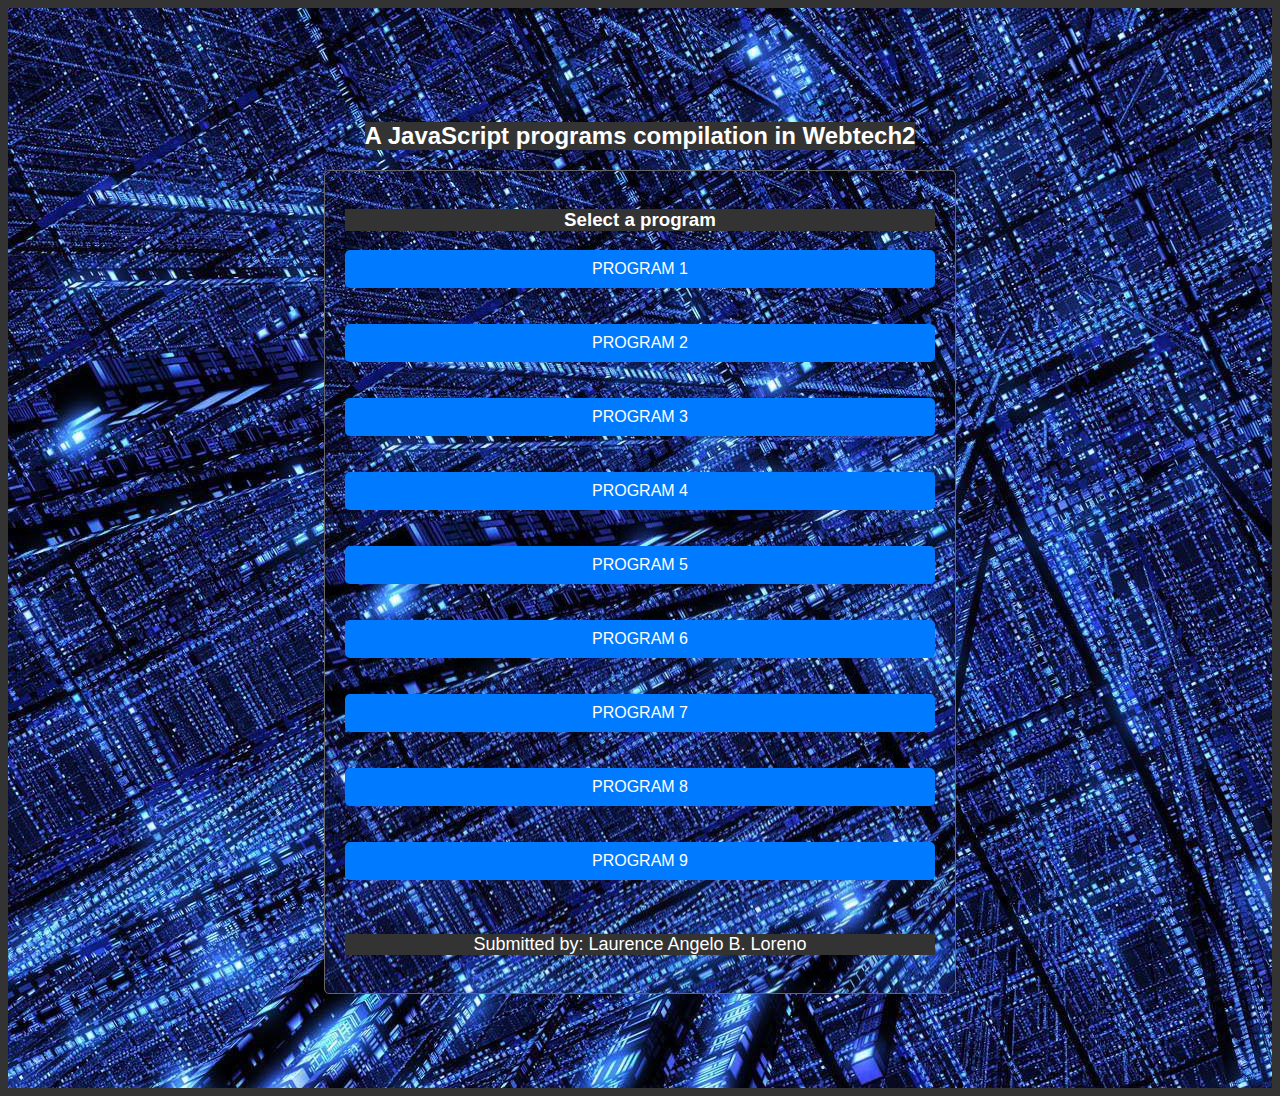
<file: index.html>
<!DOCTYPE html>
<html>
<head>
    <title>JavaScript Compilation - Laurence Angelo B. Loreno</title>
    <link href="mystyle.css" rel="stylesheet"/>
    <style>
        * {
            box-sizing: border-box;
            font-family: Arial, sans-serif;
            background-color: #333;
            color: #fff;
        }

.container {
border: 1px solid #666;
  max-width: 800px; /* Set the maximum width of the container */
  margin: 0 auto; /* Center the container on the page */
  padding: 20px; /* Add some padding for spacing */
}

        .btn-home {
             display: block; /* Make the link a block element */
  width: 100%; /* Set the width to 100% of its parent container */
  padding: 10px; /* Add some padding for styling */
  background-color: #007bff; /* Example background color (you can change this) */
  color: #ffffff; /* Example text color (you can change this) */
  border: none; /* Remove border */
  border-radius: 5px; /* Add rounded corners */
  font-size: 16px; /* Set font size */
  text-align: center; /* Center text */
  text-decoration: none; /* Remove default underline */
        }

 .btn-home:hover {
	background-color: #0056b3;
text-decoration:underline;
}

        h2, h3, p {
            text-align: center;
        }

        .btn-container {
            display: flex;
            flex-direction: column;
            align-items: center;
        }
    </style>
</head>
<body>
        <h2>A JavaScript programs compilation in Webtech2</h2>
    <div class="container">

            <h3>Select a program</h3>
            <a href="addition.html" class="btn-home">PROGRAM 1</a><br/><br/>
            <a href="positivenegative.html" class="btn-home">PROGRAM 2</a><br/><br/>
            <a href="comparing.html" class="btn-home">PROGRAM 3</a><br/><br/>
            <a href="average.html" class="btn-home">PROGRAM 4</a><br/><br/>
            <a href="fiveinputs.html" class="btn-home">PROGRAM 5</a><br/><br/>
            <a href="voter.html" class="btn-home">PROGRAM 6</a><br/><br/>
            <a href="addsubmultiply.html" class="btn-home">PROGRAM 7</a><br/><br/>
            <a href="evenorodd.html" class="btn-home">PROGRAM 8</a><br/><br/>
            <a href="equivalent.html" class="btn-home">PROGRAM 9</a><br/><br/>

    <p>Submitted by: Laurence Angelo B. Loreno</p>
    </div>


</body>
</html>
</file>
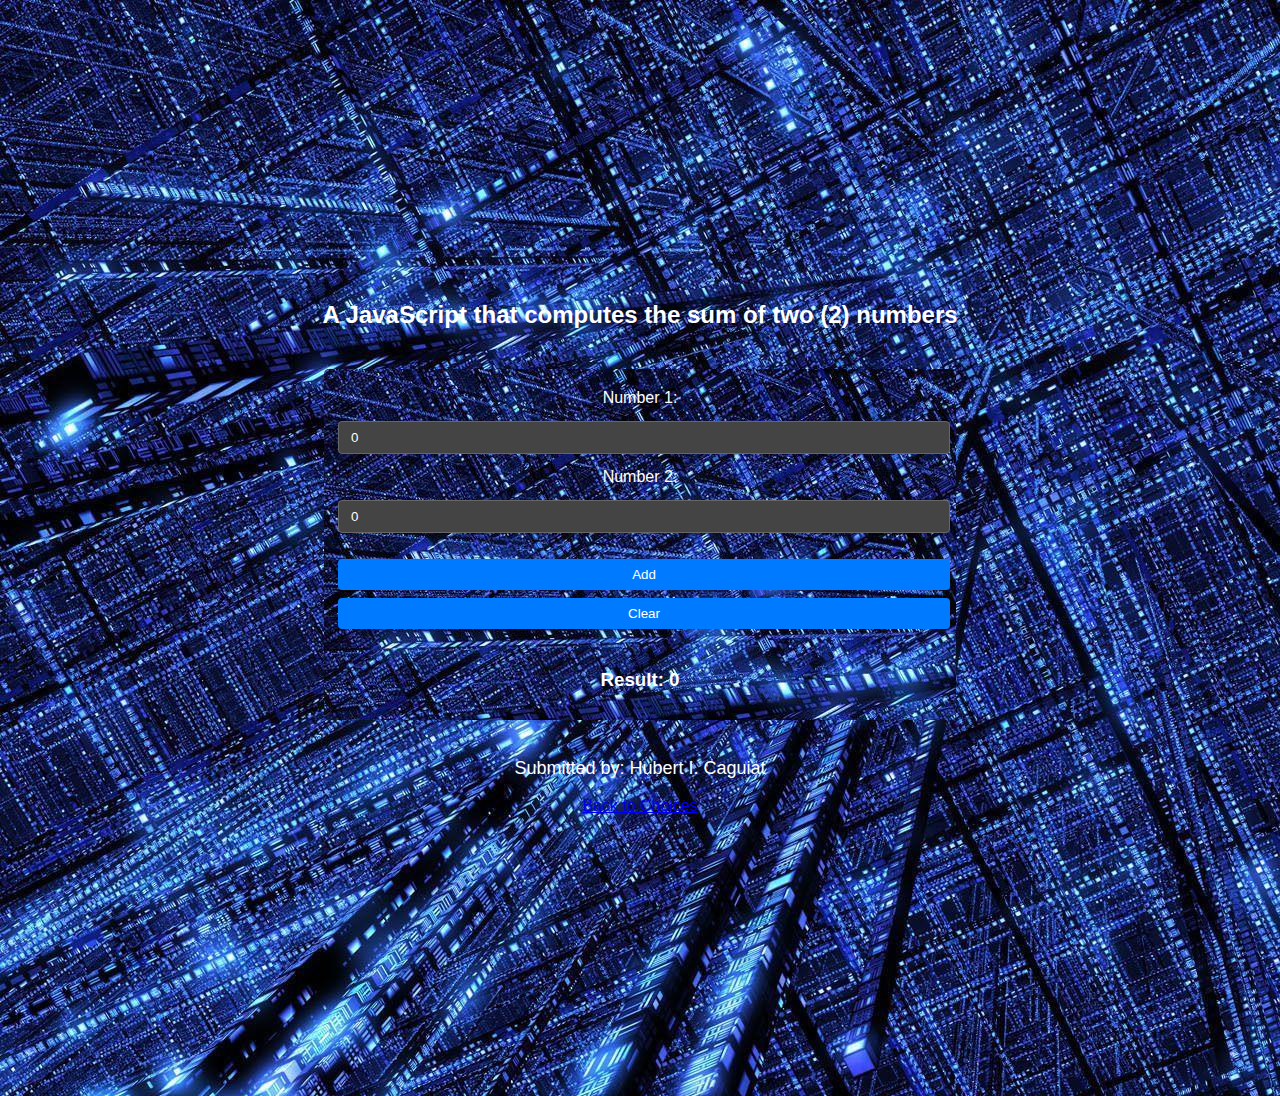
<file: addition.html>
<!DOCTYPE html>
<html>
<head>
    <title>Addition Example</title>
   <link href="mystyle.css" rel="stylesheet"/>
</head>
<body>
<h2>A JavaScript that computes the sum of two (2) numbers</h2>
<div class="container">
    <label for="num1">Number 1:</label>
    <input type="number" id="num1"  onfocus="this.value=''" value="0">
    
    <label for="num2">Number 2:</label>
    <input type="number" id="num2" onfocus="this.value=''" value="0"><br/><br/>

    <button onclick="addNumbers()">Add</button> <button onclick="ClearFields()">Clear</button><br/><br/>
    <h3>Result: <span id="result">0</span></h3>
</div>

<p>Submitted by: Hubert I. Caguiat</p>
<a href="index.html">Back to Choices</a>

<script>
    function addNumbers() {
        var num1 = parseFloat(document.getElementById('num1').value);
        var num2 = parseFloat(document.getElementById('num2').value);

  if (isNaN(num1) || isNaN(num2)) {
        alert("Please enter valid numbers in both fields.");
        return;
    }

        var result = num1 + num2;
        document.getElementById('result').innerHTML =  result ;
        document.getElementById('result').style.color = "white";
    }

function ClearFields() {

     document.getElementById("num1").value = "";
     document.getElementById("num2").value = "";
     document.getElementById("result").innerHTML = "0";
}

</script>
</body>
</html>
</file>
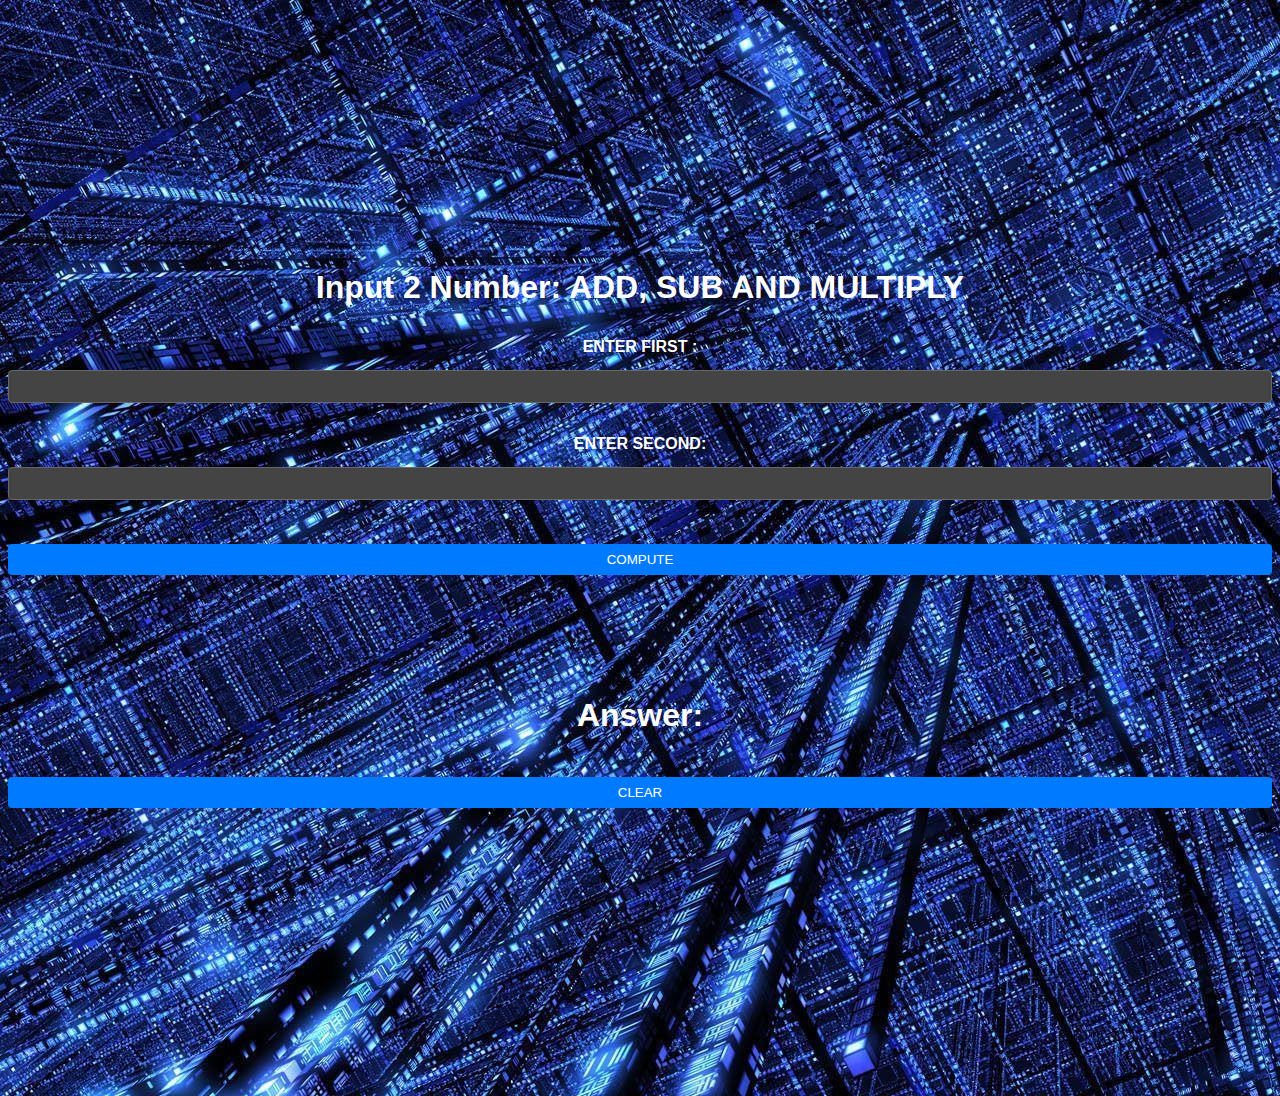
<file: addsubmultiply.html>
<!DOCTYPE html>
<html lang="en">
<head>
    <meta charset="UTF-8">
    <meta name="viewport" content="width=device-width, initial-scale=1.0">
    <title>Document</title>
    <link href="mystyle.css" rel="stylesheet"/>
</head>
<body>
    <body>
        <h1>Input 2 Number: ADD, SUB AND MULTIPLY</h1>
        <b><label for="Num1">ENTER FIRST : </label></b>
        <input type="number" id="num1"><br>
    
        <b><label for="Num2">ENTER SECOND: </label></b>
        <input type="number" id="num2"><br/><br/>
    
        <button onclick="TwoInput()">COMPUTE</button><br/><br>
        <h1><span id="sign"></span></h1><br>
        <h1>Answer:<span id="result"></span></h1><br>
        <button onclick="ClearFields()">CLEAR</button><br/><br/>
    
        <script>
            function TwoInput()
            {
                var num1 = parseFloat(document.getElementById('num1').value);
                var num2 = parseFloat(document.getElementById('num2').value);
    
                if (isNaN(num1) || isNaN(num2)) {
                    alert("Please enter valid numbers in both fields.");
                    return;
                }
    
                if (num1 == num2){
    
                    var result = num2 - num1;
                    document.getElementById('sign').innerHTML =  "Subtract" ;
                    document.getElementById('sign').style.color = "white";
                    document.getElementById('result').innerHTML =  result ;
                    document.getElementById('result').style.color = "white";
                }
    
                else if (num1 > num2){
    
                    var result = num1 + num2;
                    document.getElementById('sign').innerHTML =  "Addition" ;
                    document.getElementById('sign').style.color = "blue";
                    document.getElementById('result').innerHTML = result;
                    document.getElementById('result').style.color = "blue";
                }
    
                else if (num1 < num2){
    
                    var result = num1 * num2;
                    document.getElementById('sign').innerHTML =  "Multiply" ;
                    document.getElementById('sign').style.color = "green";
                    document.getElementById('result').innerHTML = result;
                    document.getElementById('result').style.color = "green";
                }
            }
    
            function ClearFields() {
    
                document.getElementById("num1").value = "";
                document.getElementById("num2").value = "";
                document.getElementById("result").innerHTML = "";
                document.getElementById("result").style.color = "GOLD";
                document.getElementById("sign").innerHTML = "";
            }
        </script> 
</body>
</html>
</file>
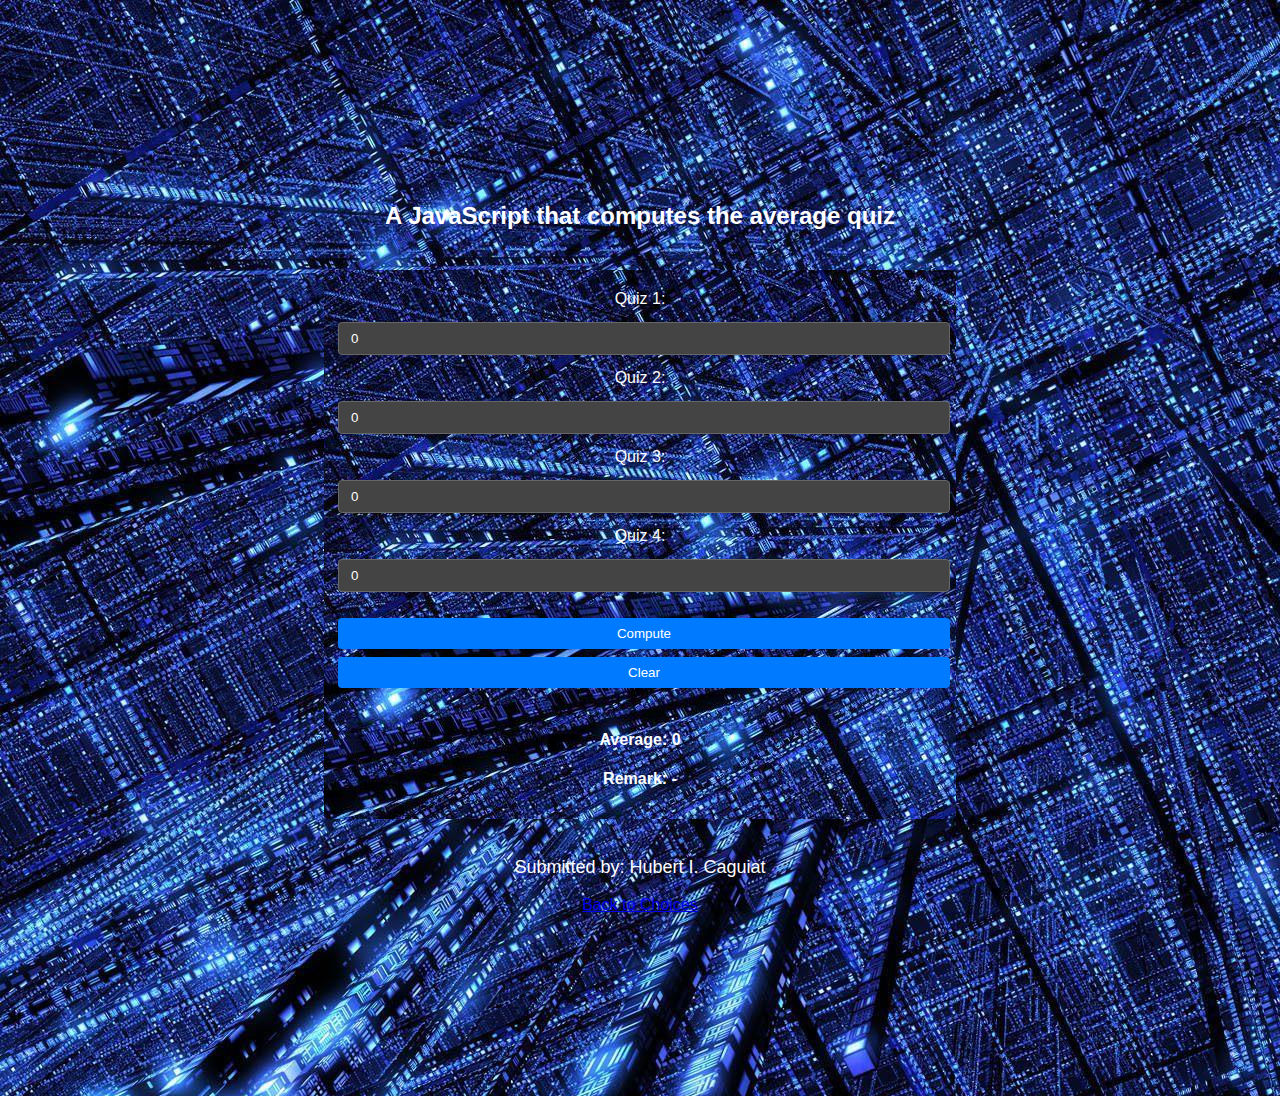
<file: average.html>
<!DOCTYPE html>
<html>
<head>
    <title>Average Quiz</title>
    <link href="mystyle.css" rel="stylesheet"/>
</head>
<body>
<h2>A JavaScript that computes the average quiz</h2>
<div class="container">
    <label for="q1">Quiz 1:</label>
    <input type="number" id="q1"  onfocus="this.value=''" value="0">
    
    <label for="q2">Quiz 2:</label>
    <input type="number" id="q2" onfocus="this.value=''" value="0">

<label for="q3">Quiz 3:</label>
    <input type="number" id="q3"  onfocus="this.value=''" value="0">

<label for="q4">Quiz 4:</label>
    <input type="number" id="q4"  onfocus="this.value=''" value="0">
<br/><br/>

    <button onclick="computeAve()">Compute</button> <button onclick="ClearFields()">Clear</button><br/><br/>
    <h4>Average: <span id="average">0</span></h4>
    <h4>Remark: <span id="remark">-</span></h4>
</div>

<p>Submitted by: Hubert I. Caguiat</p>
<a href="index.html">Back to Choices</a>

<script>
    function computeAve() {
        var q1 = parseFloat(document.getElementById('q1').value);
        var q2 = parseFloat(document.getElementById('q2').value);
	var q3 = parseFloat(document.getElementById('q3').value);
	var q4 = parseFloat(document.getElementById('q4').value);

  	if (isNaN(q1) || isNaN(q2) || isNaN(q3) || isNaN(q4)) {
        alert("Please enter valid grades.");
        return;
   	 }

 if (q1 < 50 || q1 > 100 || q2 < 50 || q2 > 100 || q3 < 50 || q3 > 100 || q4 < 50 || q4 > 100) {
        alert("Grades must be between 50 and 100.");
        return;
    }

        var aq = (q1 + q2 + q3 + q4) /4;

        document.getElementById('average').innerHTML =  aq ;

	if (aq>=75){
	 document.getElementById('average').style.color = "green";
	 document.getElementById('remark').style.color = "green";
	document.getElementById('remark').innerHTML = "Congratulations. You Passed the quiz."
document.body.style.backgroundColor = "#184628"; // Change background color to blue
	}

	else {
	 document.getElementById('average').style.color = "red";
	 document.getElementById('remark').style.color = "red";
document.body.style.backgroundColor = "#951e15"; // Change background color to blue


	document.getElementById('remark').innerHTML = "Sorry, but unfortunately, you Failed the quiz."
	}

   }

function ClearFields() {

     document.getElementById("q1").value = "0";
     document.getElementById("q2").value = "0";
    document.getElementById("q3").value = "0";
    document.getElementById("q4").value = "0";
     document.getElementById("average").innerHTML = "0";
    document.getElementById("remark").innerHTML = "-";
 document.getElementById('average').style.color = "white";
 document.getElementById('remark').style.color = "white";
document.body.style.backgroundColor = "#333"; // Change background color to blue
}

</script>
</body>
</html>
</file>
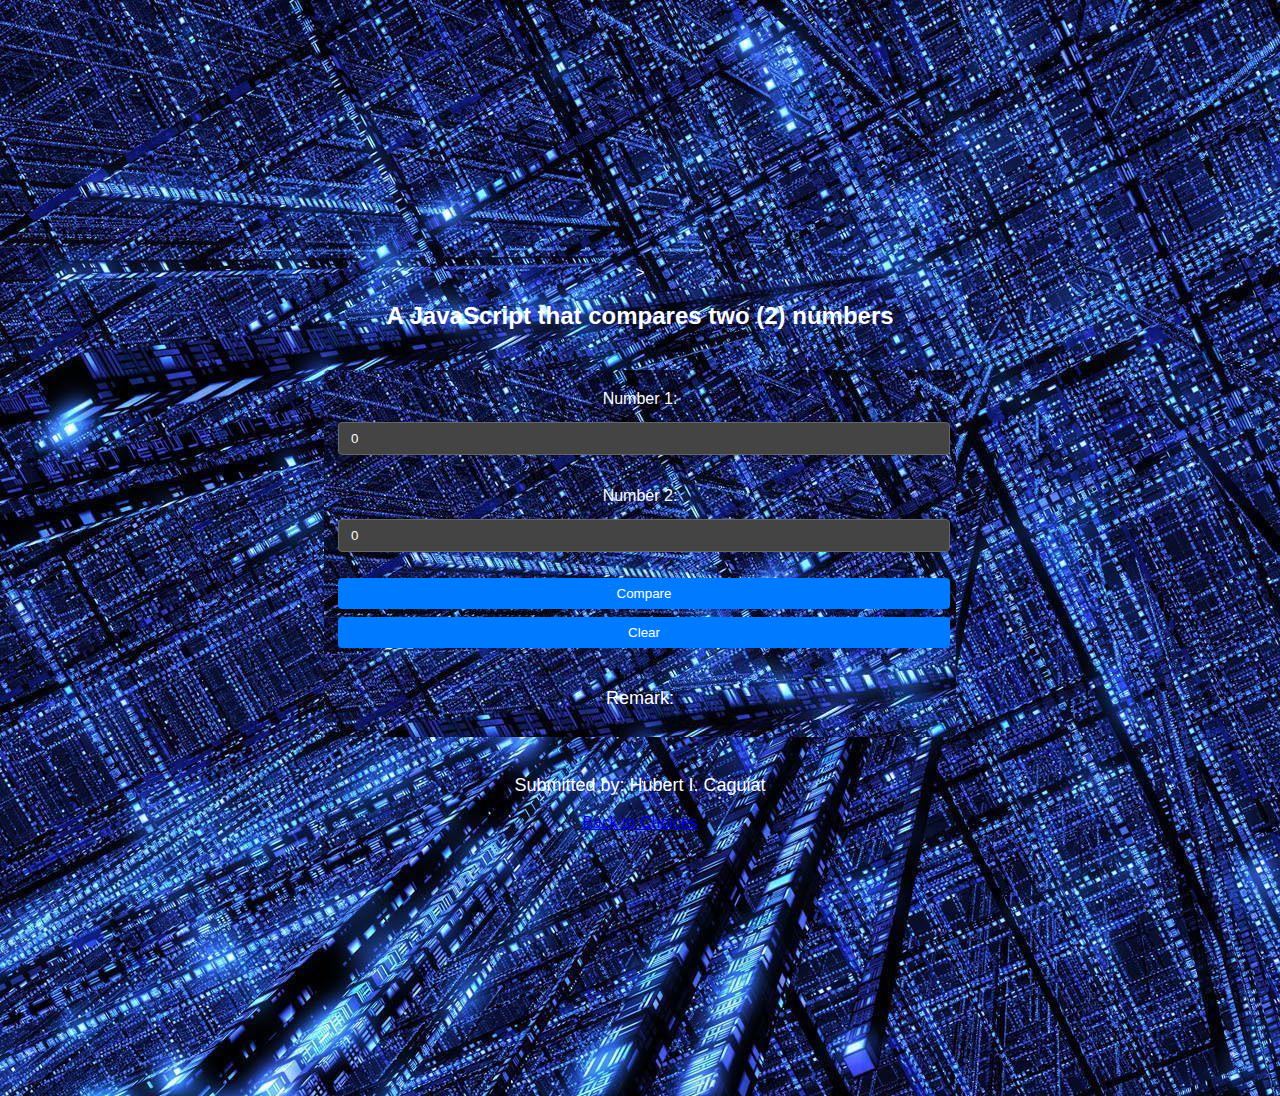
<file: comparing.html>
<!DOCTYPE html>
<html>
<head>
    <title>Comparing Two Numbers</title>
    <link href="mystyle.css" rel="stylesheet"/>>
</head>
<body>
<h2>A JavaScript that compares two (2) numbers</h2>
<div class="container">
    <label for="num1">Number 1:</label>
    <input type="number" id="num1" onfocus="this.value=''" value="0"><br><br>
    
    <label for="num2">Number 2:</label>
    <input type="number" id="num2" onfocus="this.value=''" value="0"><br><br>
    
    <button onclick="compare()">Compare</button><button onclick="ClearFields()">Clear</button><br/><br/>
  
    <p>Remark: <span id="result"></span></p>
</div>

<p>Submitted by: Hubert I. Caguiat</p>
<a href="index.html">Back to Choices</a>

    <script>

       function compare() {
            var num1 = parseFloat(document.getElementById('num1').value);
            var num2 = parseFloat(document.getElementById('num2').value);
            
            if (num1 > num2) {
                document.getElementById('result').textContent = 'First is GREATER THAN the Second.';
document.getElementById('result').style.color = "BLUE";
            } else if  (num1 < num2) {
		                document.getElementById('result').textContent = 'First is LESS THAN the Second.';
document.getElementById('result').style.color = "RED";            
}
	else
	{  document.getElementById('result').textContent = 'First is EQUIVALENT to the Second.';
	document.getElementById('result').style.color = "GREEN";
	}
        }


function ClearFields() {

     document.getElementById("num1").value = "0";
     document.getElementById("num2").value = "0";
    document.getElementById("result").innerHTML = "";
 document.getElementById('result').style.color = "white";

}
    </script>
</body>
</html>
</file>
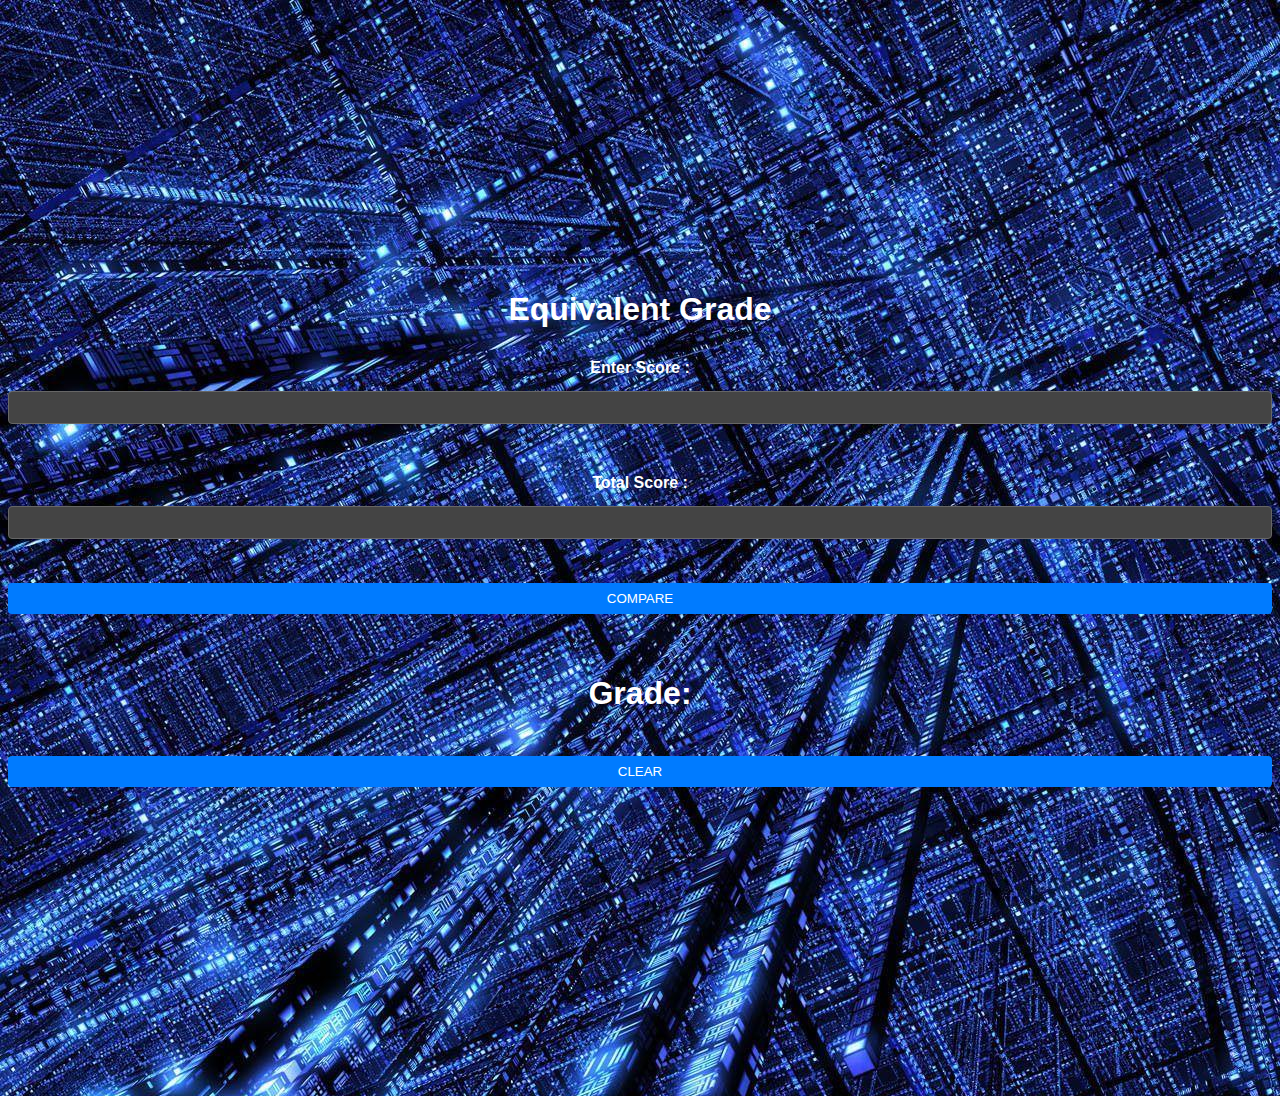
<file: equivalent.html>
<!DOCTYPE html>
<html lang="en">
<head>
    <meta charset="UTF-8">
    <meta name="viewport" content="width=device-width, initial-scale=1.0">
    <title>Document</title>
    <link href="mystyle.css" rel="stylesheet"/>
</head>
<body>
    <body>
        <h1>Equivalent Grade </h1>
        <b><label for="Num1">Enter Score :</label></b>
        <input type="number" id="num1" onfocus="this.value=''"><br><br>
    
        <b><label for="Num2">Total Score :</label></b>
        <input type="number" id="num2" onfocus="this.value=''"><br><br>
    
        <button onclick="Comparing()">COMPARE</button><br><br>
        <h1>Grade:<p id="result"></p></h1>
        <button onclick="ClearFields()">CLEAR</button><br/><br/>
    
        <script>
            function Comparing()
            {
                var num1 = parseFloat(document.getElementById('num1').value);
                var num2 = parseFloat(document.getElementById('num2').value);
    
                if (isNaN(num1) || isNaN(num2)) {
                    alert("Please enter scores in both fields.");
                    return;
                }
    
                if (num1 < 0) {
                    alert("Invalid Input");
                    return;
                }
    
                if (num1 > num2) {
                    alert("Your score should not exceed from the total score");
                    return;
                }
    
                var egrade = (num1 / num2) * 60 + 40;
                
                if (egrade < 1 || egrade > 100) {
                    alert("No grade exceeding in 100");
                    return;
                }
                
                if (egrade >= 78 && egrade <= 80) {
                    document.getElementById('result').textContent = 'NOT BAD';
                    document.getElementById('result').style.color = "bisque";
                } 
                else if  (egrade >= 81 && egrade <= 85) {
                    document.getElementById('result').textContent = 'NICE';
                    document.getElementById('result').style.color = "YELLOW";            
                }
                else if  (egrade >= 86 && egrade <= 90) {
                    document.getElementById('result').textContent = 'GOOD';
                    document.getElementById('result').style.color = "BLUE";
                }
                else if  (egrade >= 91 && egrade <= 95) {
                    document.getElementById('result').textContent = 'VERY GOOD';
                    document.getElementById('result').style.color = "BLACK";
                }
                else if  (egrade >= 96 && egrade <= 100) {
                    document.getElementById('result').textContent = 'EXCELLENT';
                    document.getElementById('result').style.color = "PINK";
                }
                else {
                    document.getElementById('result').textContent = 'SORRY, KULANG PA SA EFFORT...';
                    document.getElementById('result').style.color = "GRAY";
                }   
            }
    
            function ClearFields() {
    
                document.getElementById("num1").value = "0";
                document.getElementById("num2").value = "0";
                document.getElementById("result").innerHTML = "";
    
            }   
        </script>
</body>
</html>
</file>
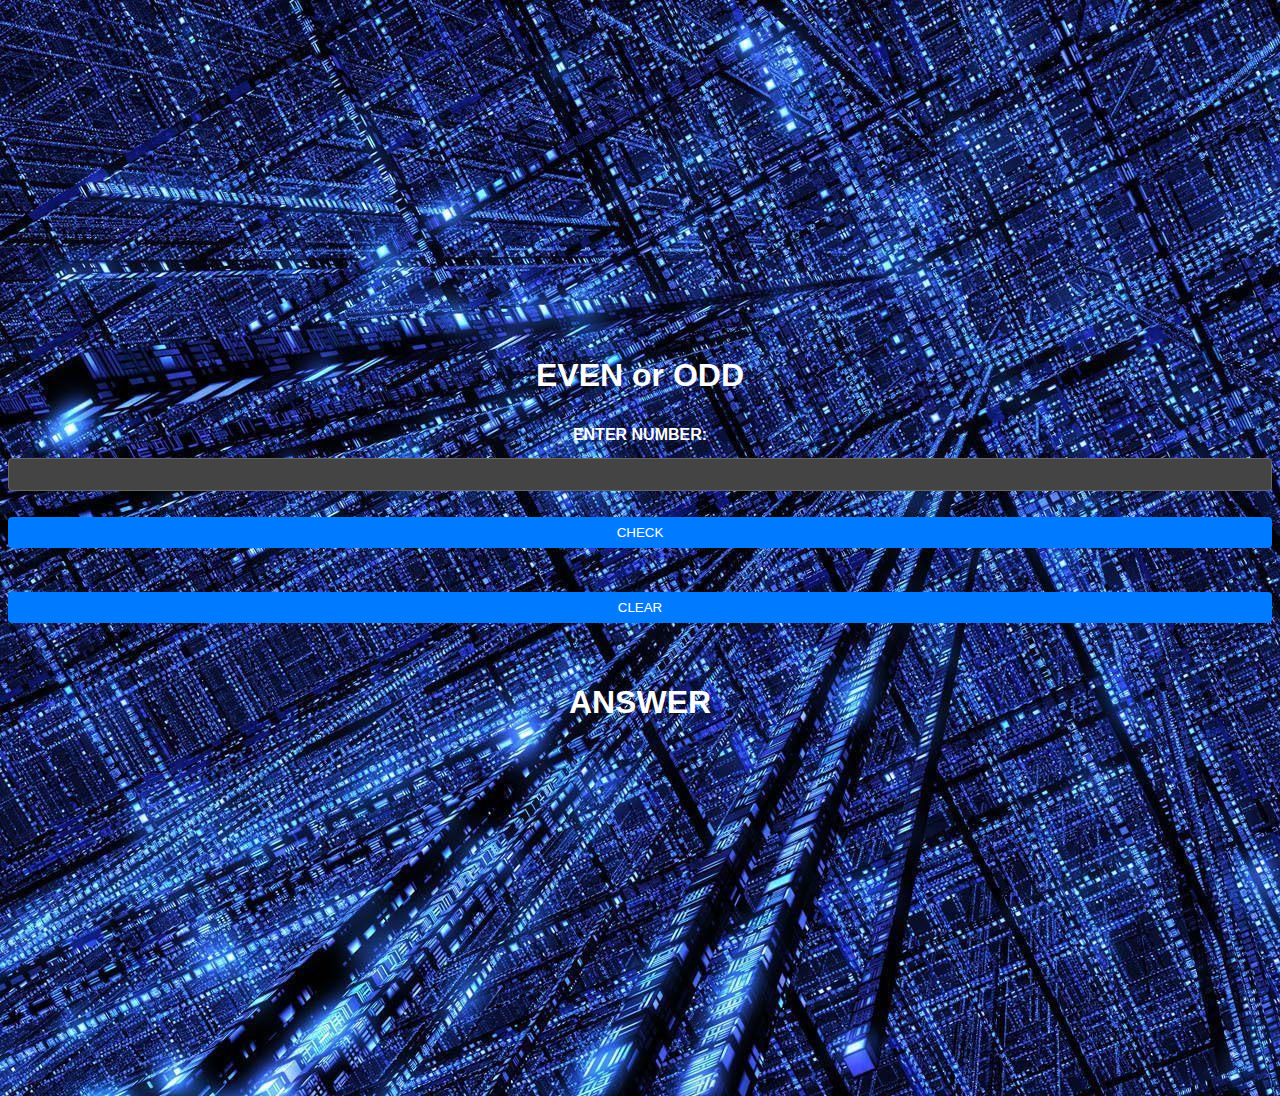
<file: evenorodd.html>
<!DOCTYPE html>
<html lang="en">
<head>
    <meta charset="UTF-8">
    <meta name="viewport" content="width=device-width, initial-scale=1.0">
    <title>Document</title>
    <link href="mystyle.css" rel="stylesheet"/>
</head>
<body>
    <body>
        <h1>EVEN or ODD</h1>
        <b><label for="Num">ENTER NUMBER: </label></b>
        <input type="number" id="Num"><br/>
    
        <button onclick="check()">CHECK</button><br/><br/>
        <button onclick="ClearFields()">CLEAR</button><br/><br/>
        <h1 id="sagot"> ANSWER </h1><br/>
    
        <script>
            function check()
            {
                var num = parseFloat(document.getElementById('Num').value);
    
                if (isNaN(num)) {
                    alert("Please enter valid numbers in fields.");
                    return;
                }
    
                if (num % 2 == 0){
                    document.getElementById('sagot').innerHTML = 'The number is EVEN' ;
                    document.getElementById('sagot').style.color = 'SNOW';
                }
                else {
                    document.getElementById('sagot').innerHTML = 'The number is ODD';
                    document.getElementById('sagot').style.color = 'AQUAMARINE';
                }
            
            }
    
            function ClearFields() {
    
            document.getElementById("Num").value = "";
            document.getElementById("sagot").innerHTML = "ANSWER";
            document.getElementById("sagot").style.color = "GOLD";
            }
        </script>
</body>
</html>
</file>
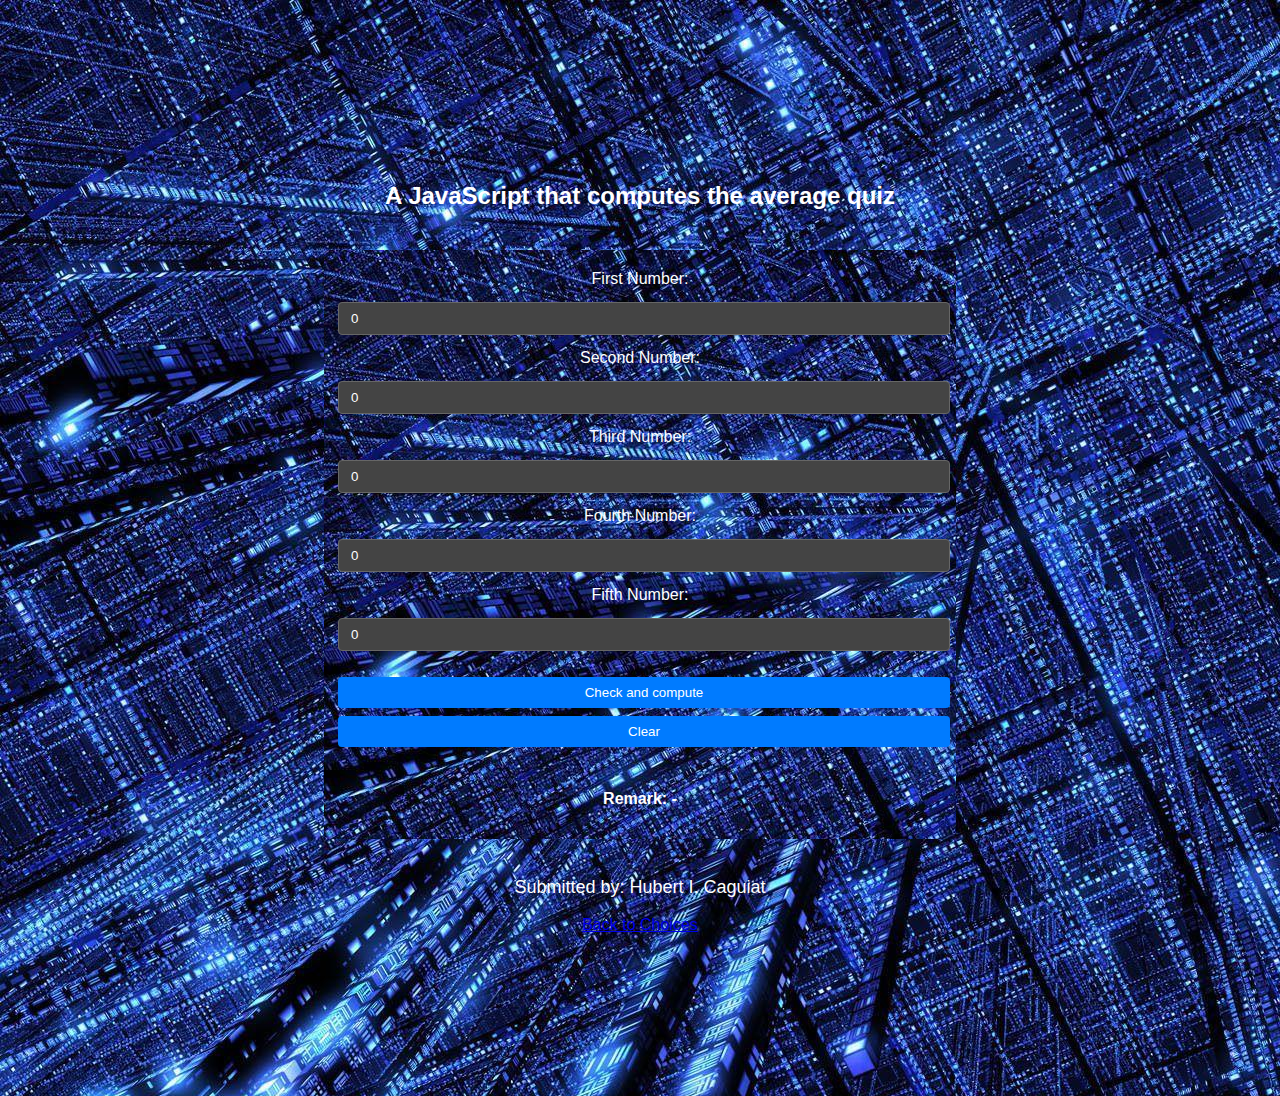
<file: input.html>
<!DOCTYPE html>
<html>
<head>
    <title>Average Quiz</title>
    <link href="mystyle.css" rel="stylesheet"/>
</head>
<body>
<h2>A JavaScript that computes the average quiz</h2>
<div class="container">
    <label for="num1">First Number:</label>
    <input type="number" id="num1"  onfocus="this.value=''" value="0">
    
    <label for="num2">Second Number:</label>
    <input type="number" id="num2" onfocus="this.value=''" value="0">

<label for="num3">Third Number:</label>
    <input type="number" id="num3"  onfocus="this.value=''" value="0">

<label for="num4">Fourth Number:</label>
    <input type="number" id="num4"  onfocus="this.value=''" value="0">

<label for="num5">Fifth Number:</label>
    <input type="number" id="num5"  onfocus="this.value=''" value="0">
<br/><br/>

    <button onclick="checkAndCompute()">Check and compute</button> <button onclick="ClearFields()">Clear</button><br/><br/>
    <h4>Remark: <span id="result">-</span></h4>
</div>

<p>Submitted by: Hubert I. Caguiat</p>
<a href="index.html">Back to Choices</a>

<script>
    function checkAndCompute() {
        var num1 = parseFloat(document.getElementById('num1').value);
        var num2 = parseFloat(document.getElementById('num2').value);
	var num3 = parseFloat(document.getElementById('num3').value);
	var num4 = parseFloat(document.getElementById('num4').value);
	var num5 = parseFloat(document.getElementById('num5').value);

  	if (isNaN(num1) || isNaN(num2) || isNaN(num3) || isNaN(num4) || isNaN(num5)) {
        alert("Please enter valid number.");
        return;
   	 }

	if (num3>num1){
	var prod = num1 * num2 * num3 * num4 * num5;
       document.getElementById('result').style.color = "red";
	document.getElementById('result').innerHTML = prod;

	}

	else if (num1>num2){
	var prod = num4 * num5;
       document.getElementById('result').style.color = "blue";
	document.getElementById('result').innerHTML = prod;

	}

	else {
	 document.getElementById('result').style.color = "red";
	document.getElementById('result').innerHTML = "BYE";
	}



   }

function ClearFields() {

     document.getElementById("num1").value = "0";
     document.getElementById("num2").value = "0";
    document.getElementById("num3").value = "0";
    document.getElementById("num4").value = "0";
    document.getElementById("result").innerHTML = "-";
document.getElementById('result').style.color = "white";

}

</script>
</body>
</html>
</file>
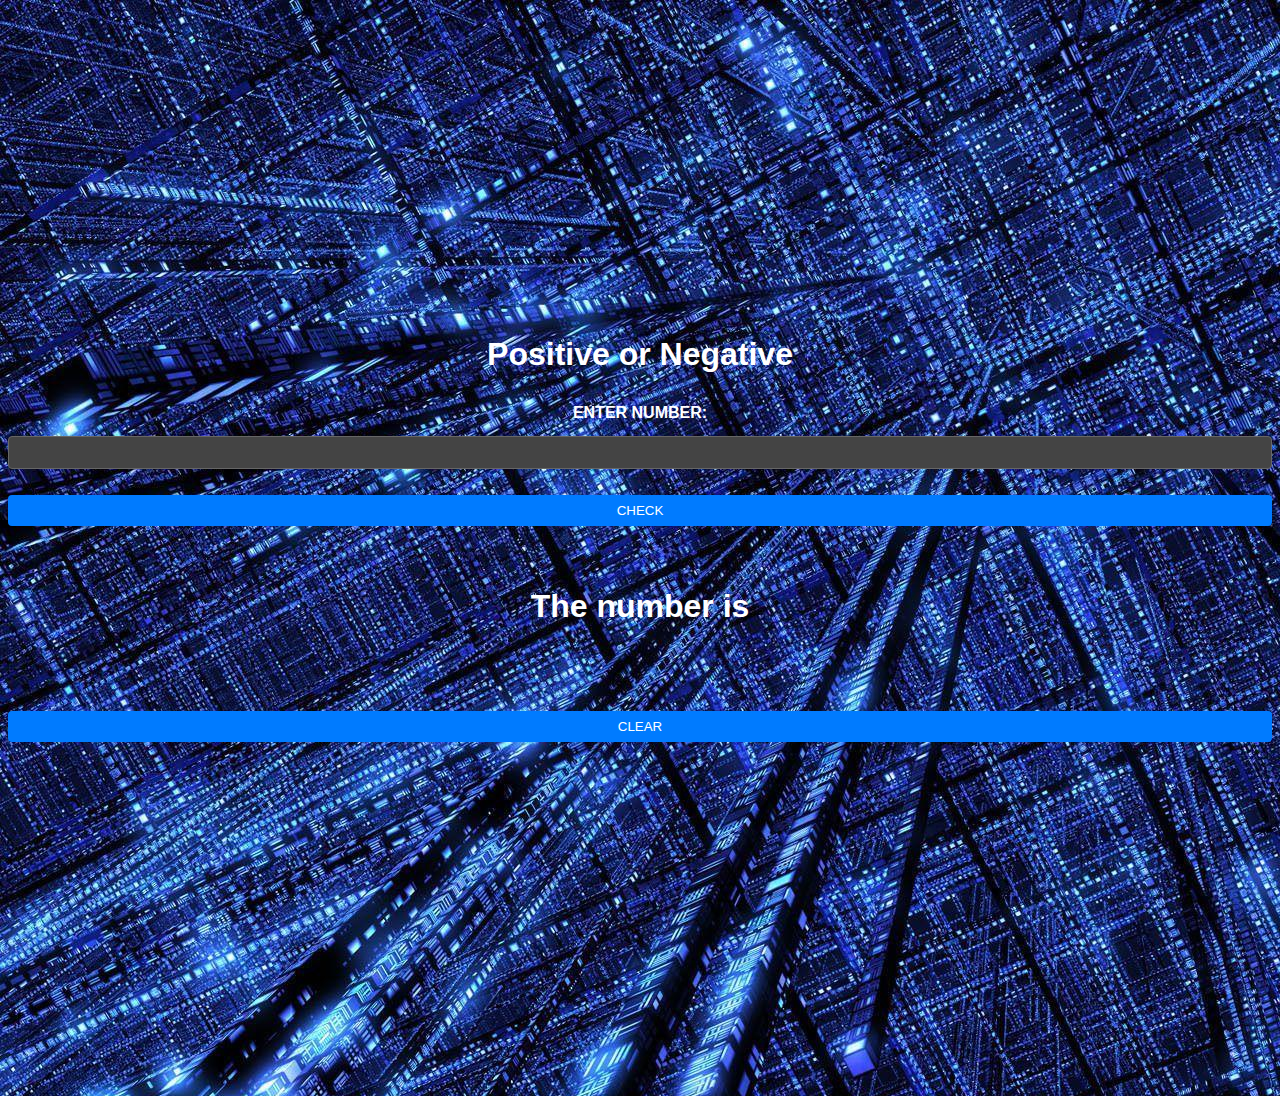
<file: positivenegative.html>
<!DOCTYPE html>
<html lang="en">
<head>
    <meta charset="UTF-8">
    <meta name="viewport" content="width=device-width, initial-scale=1.0">
    <title>Document</title>
    <link href="mystyle.css" rel="stylesheet"/>
</head>
<body>
    <body>
        <h1>Positive or Negative</h1>
        <b><label for="Num">ENTER NUMBER: </label></b>
        <input type="number" id="Num"/><br/>
    
        <button onclick="check()">CHECK</button><br/><br/>
        <h1>The number is </h1><h1 id="sagot"></h1><br/>
        <button onclick="ClearFields()">CLEAR</button><br/><br/>
        <script>
            function check()
            {
                var num = parseFloat(document.getElementById('Num').value);
    
                if (isNaN(num)) {
                    alert("Please enter valid number.");
                    return;
                }
    
                if (num>=0){
                    document.getElementById('sagot').innerHTML = 'Positive' ;
                    document.getElementById('sagot').style.color = 'SKYBLUE' ;
                }
                else {
                    document.getElementById('sagot').innerHTML = 'Negative';
                    document.getElementById('sagot').style.color = 'RED' ;
                }
            
            }
            function ClearFields() {
    
                document.getElementById("Num").value = "";
                document.getElementById("sagot").innerHTML = "";
            }
        </script>
</body>
</html>
</file>
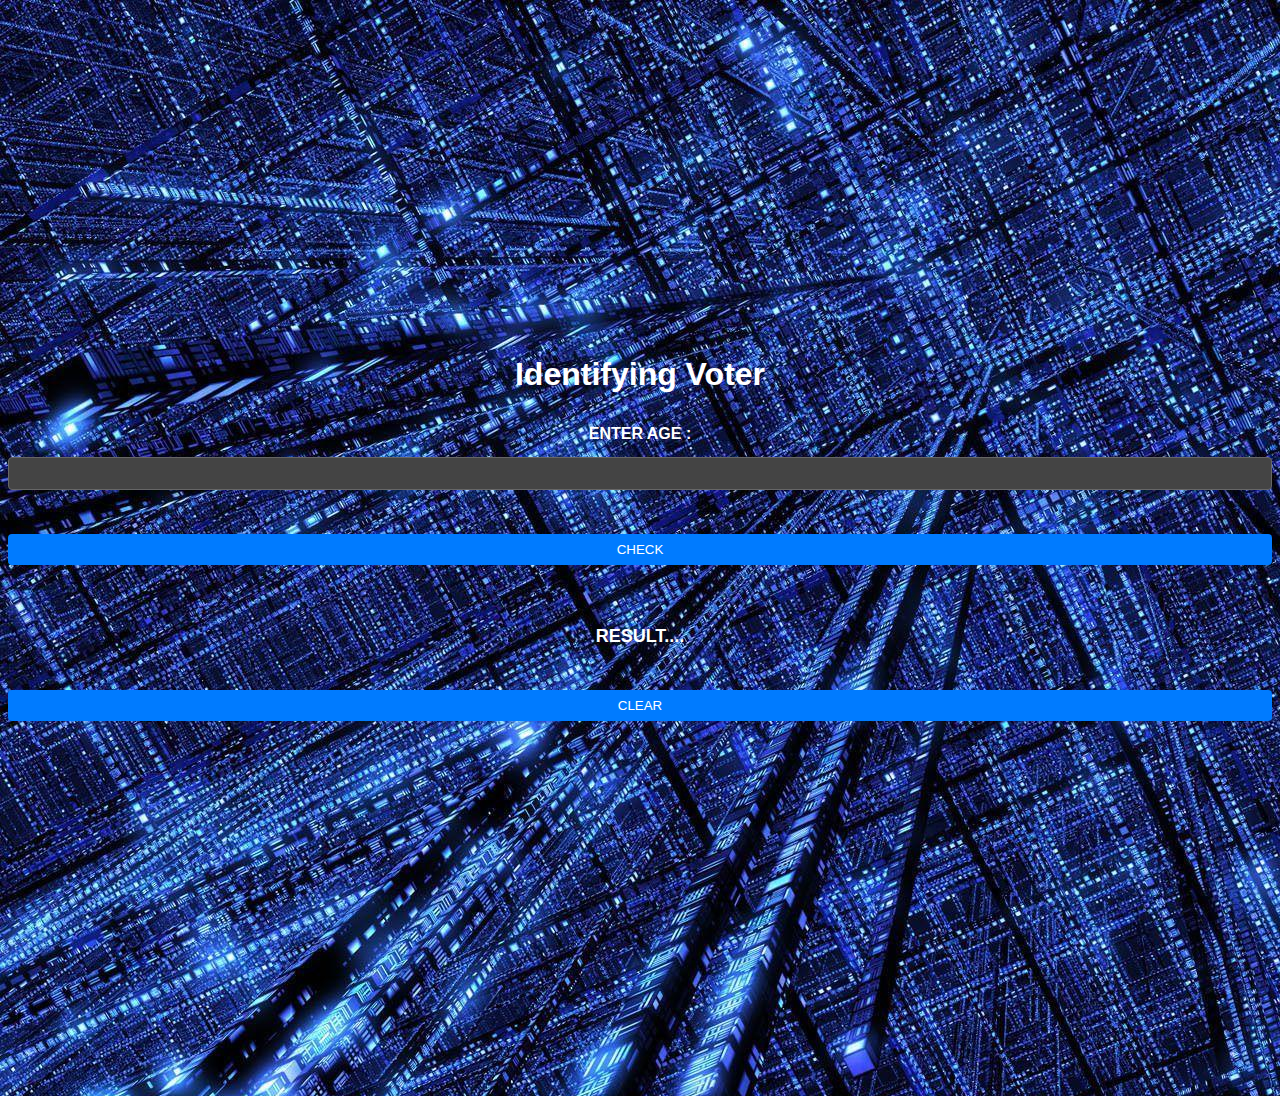
<file: voter.html>
<!DOCTYPE html>
<html lang="en">
<head>
    <meta charset="UTF-8">
    <meta name="viewport" content="width=device-width, initial-scale=1.0">
    <title>Document</title>
    <link href="mystyle.css" rel="stylesheet"/>
</head>
<body>
    <body>
        <h1>Identifying Voter</h1>
        <b><label for="Age">ENTER AGE : </label></b>
        <input type="number" id="age" onfocus="this.value=''"><br><br>
    
        <button onclick="Comparing()">CHECK</button><br/>
        <h1><p id="result"> RESULT.... </p></h1>
        <button onclick="ClearFields()">CLEAR</button><br/><br/>
    
        <script>
            function Comparing()
            {
                var age = parseFloat(document.getElementById('age').value);
    
                if (isNaN(age)) {
                    alert("Please enter valid age.");
                    return;
                   }
    
                if (age < 1 || age > 100) {
                    alert("Invalid Input");
                    return;
                }
                
                if (age > 18) {
                    document.getElementById('result').textContent = ' Your allowed to vote. ';
                    document.getElementById('result').style.color = "Lime";
                } 
                else {
                    document.getElementById('result').textContent = 'Your not allowed to vote. ';
                    document.getElementById('result').style.color = "RED";               
                }
            }
    
            function ClearFields() {
                document.getElementById("age").value = "";
                document.getElementById("result").innerHTML = "RESULT....";
                document.getElementById('result').style.color = "DARKBLUE";  
    
            }   
        </script>
    
</body>
</html>
</file>
<file: mystyle.css>
body{
    background-image: url(pic.jpg);
}
*{box-sizing:border-box;}
        body {
            background-image: url(pic.jpg);
            background-color: #333;
            color: #fff;
            font-family: Arial, sans-serif;
            display: flex;
            justify-content: center;
            align-items: center;
            height: 120vh;
            flex-direction: column;
        }

   

        input {
            background-color: #444;
            color: #fff;
            border: 1px solid #666;
            padding: 8px 12px;
            margin: 4px;
            border-radius: 4px;
            width: 100%;
        }

        input[type="number"] {
            width: 100%;
        }

        label {
            display: block;
            margin: 10px 0;
        }

        p {
            font-size: 18px;
        }

        .container {
            background-image: url(pic.jpg);
            padding: 10px;
            border-radius: 5px;
            margin-bottom: 20px;
            width: 50%;
            margin: 20px auto;
            text-align: center;
        }

button {
    background-color: #007BFF; /* Deep blue color */
    color: #fff;
    padding: 8px 12px;
    margin: 4px;
    border-radius: 4px;
    width: 100%;
border:none;
cursor:pointer;
}

button:hover{
    background-color: #0056b3; /* Darker blue on hover */
}
</file>
